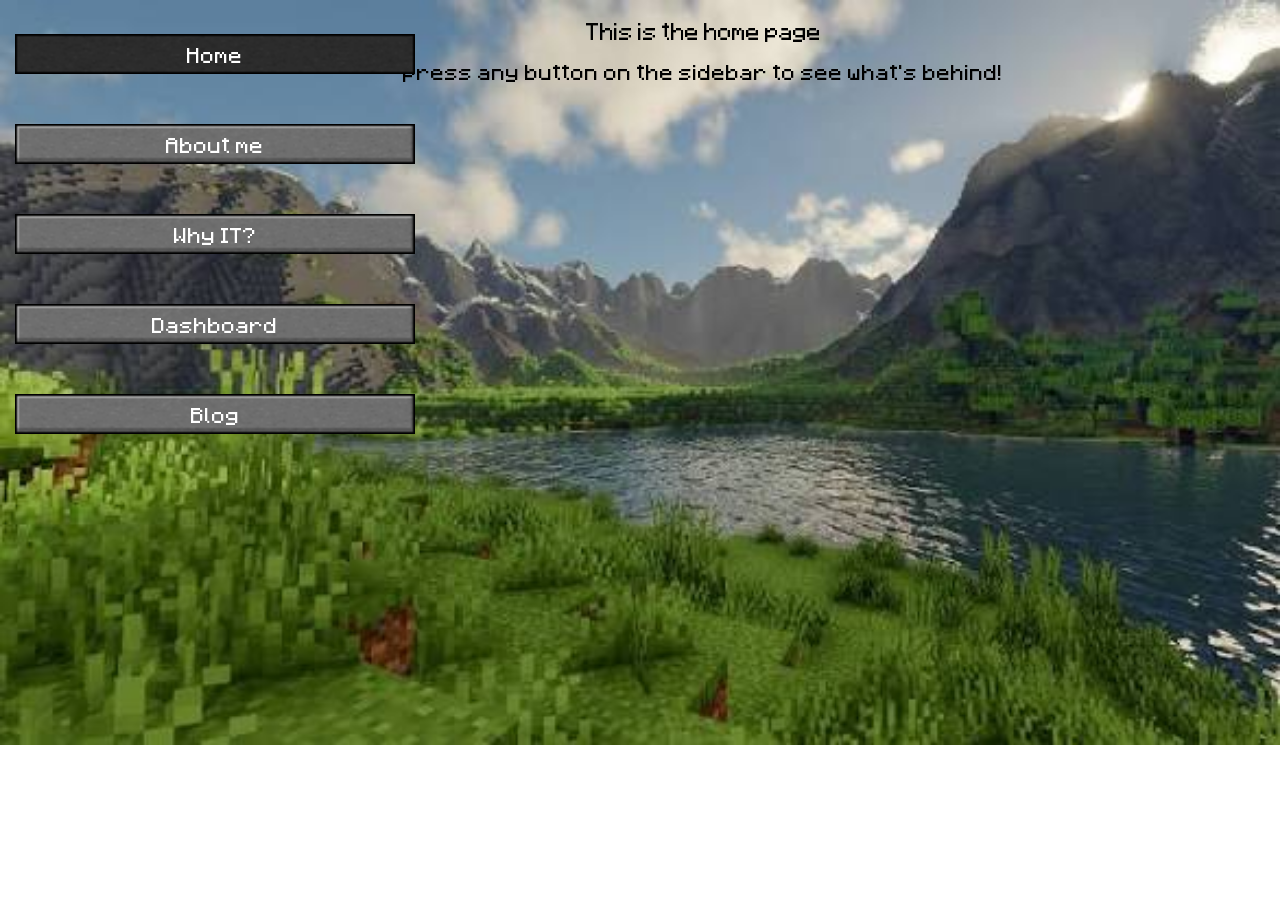
<file: index.html>
<!DOCTYPE html>

<html id="minecraft-background">
<meta name="viewport" content="width=device-width, initial-scale=1.0">

<head>
    <title>HomePage</title>
    <link rel="stylesheet" href="/resources/css/style.css">
</head>

<body>
    <nav>
        <h3 class="selector">
            <a id="active-page" href="index.html">Home</a>
            <a href="about.html">About me</a>
            <a href="why-it.html">Why IT?</a>
            <a href="dashboard.html">Dashboard</a>
            <a href="blog.html">Blog</a>
        </h3>

        <section class="main">
            <h1>This is the home page</h1>
            <p style="font-size: large;">press any button on the sidebar to see what's behind!</p>
            <script src="/resources/js/script.js"></script>
        </section>
    </nav>

</body>
<script ></script>
</html>
</file>
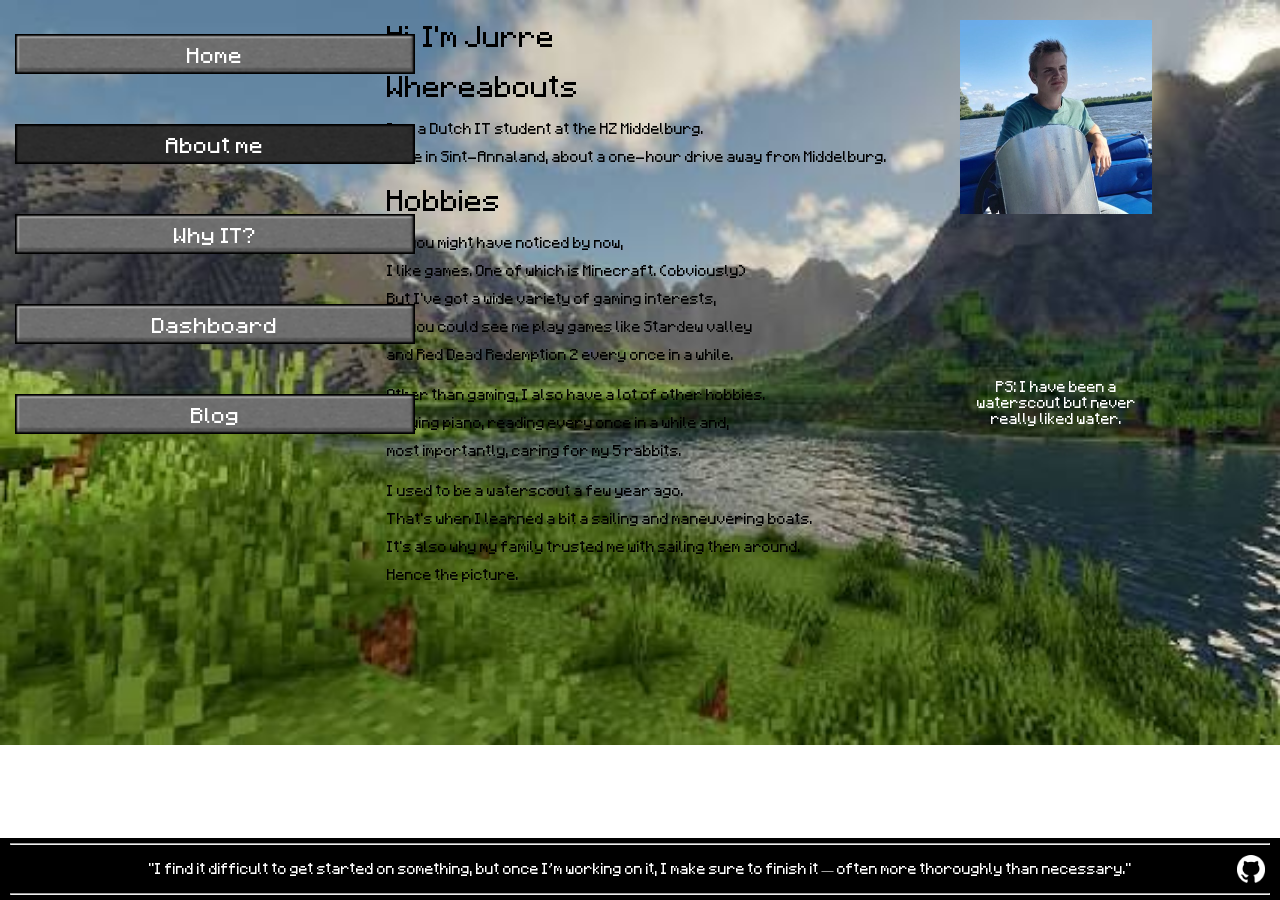
<file: about.html>
<!DOCTYPE html>

<html id="minecraft-background">

<head>
    <link rel="stylesheet" href="/resources/css/style.css">
    <title>About me</title>
</head>

<body>
    <nav>
        <h3 class="selector">
            <a href="index.html">Home</a>
            <a id="active-page" href="about.html">About me</a>
            <a href="why-it.html">Why IT?</a>
            <a href="dashboard.html">Dashboard</a>
            <a href="blog.html">Blog</a>
        </h3>
    </nav>

    <section class="main about">
        <img src="resources/images/me.jpg" alt="Picture of me">
        <p class="picture-caption">PS: I have been a waterscout but never really liked water.</p>
        <h1>Hi, I'm Jurre</h1>
        <h2>Whereabouts</h2>
        <p>I am a Dutch IT student at the HZ Middelburg.</p>
        <p>I live in Sint-Annaland, about a one-hour drive away from Middelburg.</p>
        <h2>Hobbies</h2>
        <p>As you might have noticed by now,</p>
        <p>I like games. One of which is Minecraft. (obviously) </p>
        <p>But I've got a wide variety of gaming interests,</p>
        <p>so you could see me play games like Stardew valley</p>
        <p>and Red Dead Redemption 2 every once in a while.</p>
        <p></p>
        <p>Other than gaming, I also have a lot of other hobbies.</p>
        <p>Playing piano, reading every once in a while and,</p>
        <p>most importantly, caring for my 5 rabbits.</p>
        <p></p>
        <p>I used to be a waterscout a few year ago.</p>
        <p>That's when I learned a bit a sailing and maneuvering boats.</p>
        <p>It's also why my family trusted me with sailing them around.</p>
        <p>Hence the picture.</p>
    </section>
</body>
<footer>
    <hr>

    <div class="footer-content">
        <p id="tagline">
            "I find it difficult to get started on something, but once I’m working on it, I make sure to finish
            it — often more thoroughly than necessary."
        </p>

        <a id="GitHub" href="https://github.com/Jurrevdd/Jurrevdd.github.io" target="_blank" rel="noopener noreferrer"
            aria-label="GitHub">
            <img src="resources/images/GitHub_Invertocat_White.png" alt="My GitHub page">
        </a>
    </div>

    <hr>
</footer>

</html>
</file>
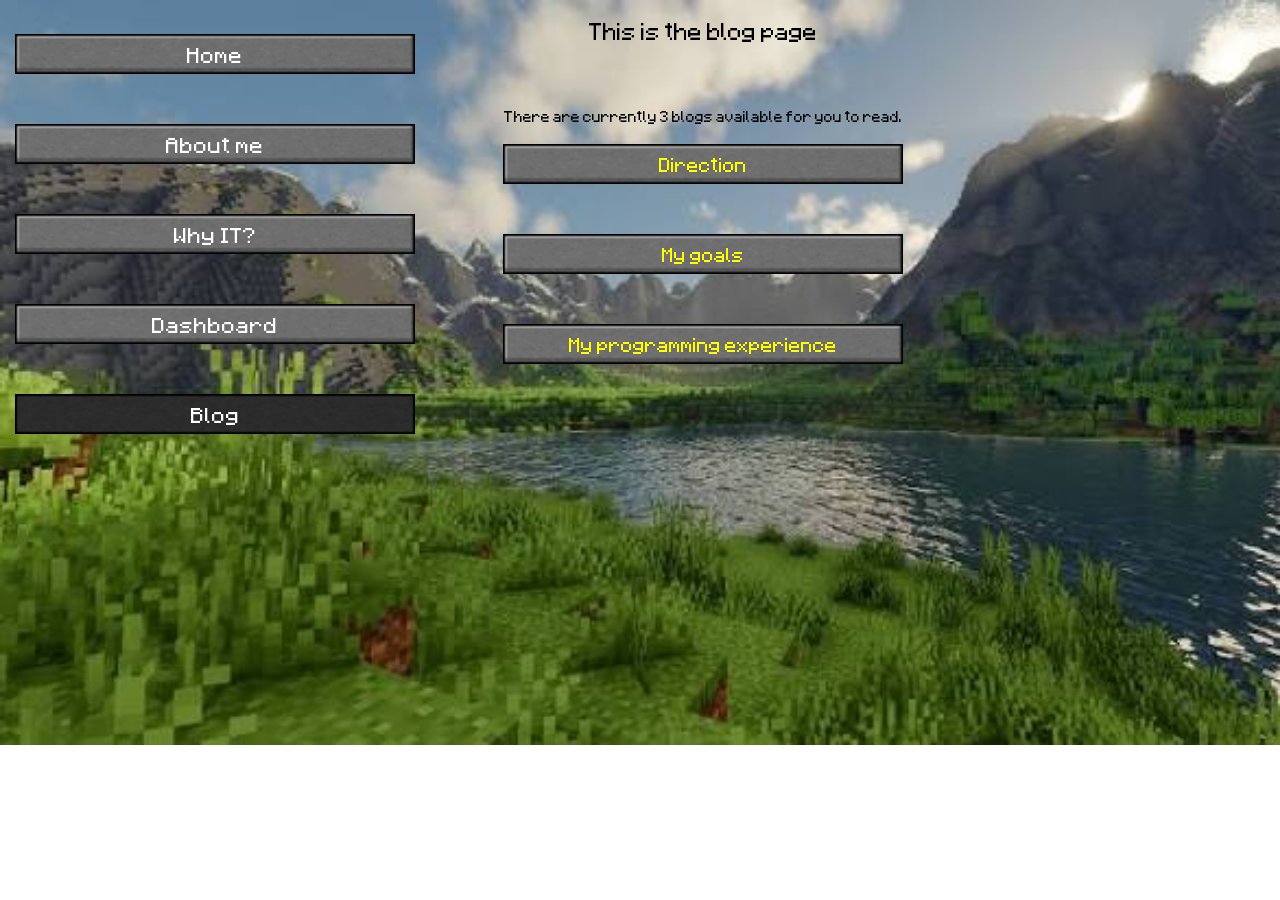
<file: blog.html>
<!DOCTYPE html>

<html id="minecraft-background">

<head>
    <link rel="stylesheet" href="/resources/css/style.css">
    <title>Blog</title>
</head>

<body>
    <nav>
        <h3 class="selector">
            <a href="index.html">Home</a>
            <a href="about.html">About me</a>
            <a href="why-it.html">Why IT?</a>
            <a href="dashboard.html">Dashboard</a>
            <a id="active-page" href="blog.html">Blog</a>
        </h3>

        <section class="main">
            <h1>This is the blog page</h1>
            <br></br>
            <p>There are currently 3 blogs available for you to read.</p>
            <a class="blogs" href="/blogs/direction.html">Direction</a>
            <a class="blogs" href="/blogs/goals.html">My goals</a>
            <a class="blogs" href="/blogs/experience.html">My programming experience</a>
        </section>
    </nav>

</body>

</html>
</file>
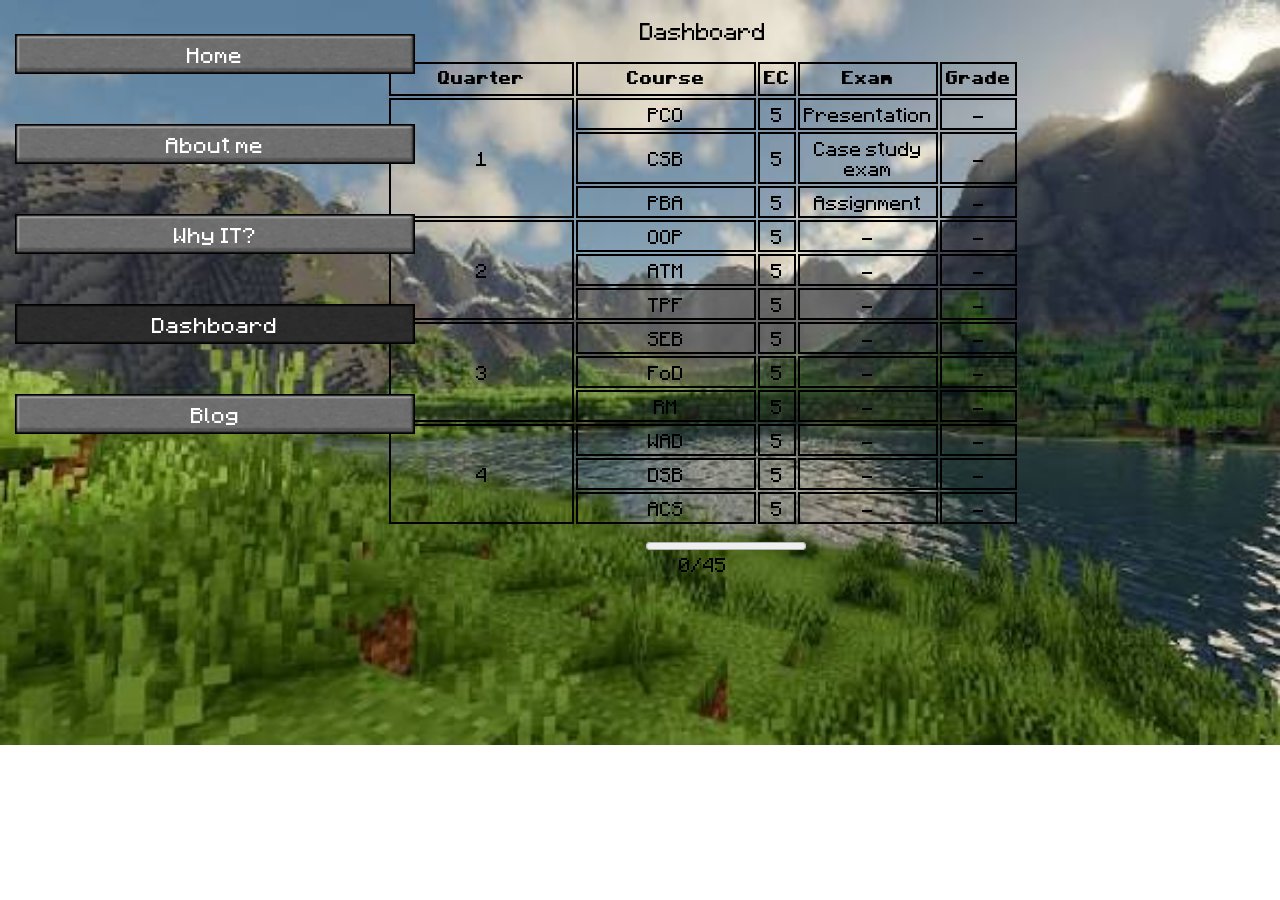
<file: dashboard.html>
<!DOCTYPE html>

<html id="minecraft-background">

<head>
    <link rel="stylesheet" href="/resources/css/style.css">
    <title>Dashboard</title>
</head>

<body>
    <nav>
        <h3 class="selector">
            <a href="index.html">Home</a>
            <a href="about.html">About me</a>
            <a href="why-it.html">Why IT?</a>
            <a id="active-page" href="dashboard.html">Dashboard</a>
            <a href="blog.html">Blog</a>
        </h3>

        <section class="main">
            <h1>Dashboard</h1>
            <table class="dashboard">
                <tr>
                    <th>Quarter</th>
                    <th>Course</th>
                    <th>EC</th>
                    <th>Exam</th>
                    <th>Grade</th>
                </tr>
                <tr>
                    <td rowspan="3" class="row-highlight-quarter-1">1</td>
                    <td class="row-highlight-1">PCO</td>
                    <td class="row-highlight-1">5</td>
                    <td class="row-highlight-1">Presentation</td>
                    <td class="row-highlight-1 grade">-</td>
                </tr>
                <tr>
                    <td class="row-highlight-2">CSB</td>
                    <td class="row-highlight-2">5</td>
                    <td class="row-highlight-2">Case study exam</td>
                    <td class="row-highlight-2 grade">-</td>
                </tr>
                <tr>
                    <td class="row-highlight-3">PBA</td>
                    <td class="row-highlight-3">5</td>
                    <td class="row-highlight-3">Assignment</td>
                    <td class="row-highlight-3 grade">-</td>
                </tr>
                <tr>
                    <td rowspan="3" class="row-highlight-quarter-2">2</td>
                    <td class="row-highlight-4">OOP</td>
                    <td class="row-highlight-4">5</td>
                    <td class="row-highlight-4">-</td>
                    <td class="row-highlight-4 grade">-</td>
                </tr>
                <tr>
                    <td class="row-highlight-5">ATM</td>
                    <td class="row-highlight-5">5</td>
                    <td class="row-highlight-5">-</td>
                    <td class="row-highlight-5 grade">-</td>
                </tr>
                <tr>
                    <td class="row-highlight-6">TPF</td>
                    <td class="row-highlight-6">5</td>
                    <td class="row-highlight-6">-</td>
                    <td class="row-highlight-6 grade">-</td>
                </tr>
                <tr>
                    <td rowspan="3" class="row-highlight-quarter-3">3</td>
                    <td class="row-highlight-7">SEB</td>
                    <td class="row-highlight-7">5</td>
                    <td class="row-highlight-7">-</td>
                    <td class="row-highlight-7 grade">-</td>
                </tr>
                <tr>
                    <td class="row-highlight-8">FoD</td>
                    <td class="row-highlight-8">5</td>
                    <td class="row-highlight-8">-</td>
                    <td class="row-highlight-8 grade">-</td>
                </tr>
                <tr>
                    <td class="row-highlight-9">RM</td>
                    <td class="row-highlight-9">5</td>
                    <td class="row-highlight-9">-</td>
                    <td class="row-highlight-9 grade">-</td>
                </tr>
                <tr>
                    <td rowspan="3" class="row-highlight-quarter-4">4</td>
                    <td class="row-highlight-10">WAD</td>
                    <td class="row-highlight-10">5</td>
                    <td class="row-highlight-10">-</td>
                    <td class="row-highlight-10 grade">-</td>
                </tr>
                <tr>
                    <td class="row-highlight-11">DSB</td>
                    <td class="row-highlight-11">5</td>
                    <td class="row-highlight-11">-</td>
                    <td class="row-highlight-11 grade">-</td>
                </tr>
                <tr>
                    <td class="row-highlight-12">ACS</td>
                    <td class="row-highlight-12">5</td>
                    <td class="row-highlight-12">-</td>
                    <td class="row-highlight-12 grade">-</td>
                </tr>
            </table>
            <p></p>
            <progress value="0" max="45"></progress>
            <span points-total>0/45</span>
        </section>
    </nav>
<script src="resources/js/script.js"></script>
</body>

</html>
</file>
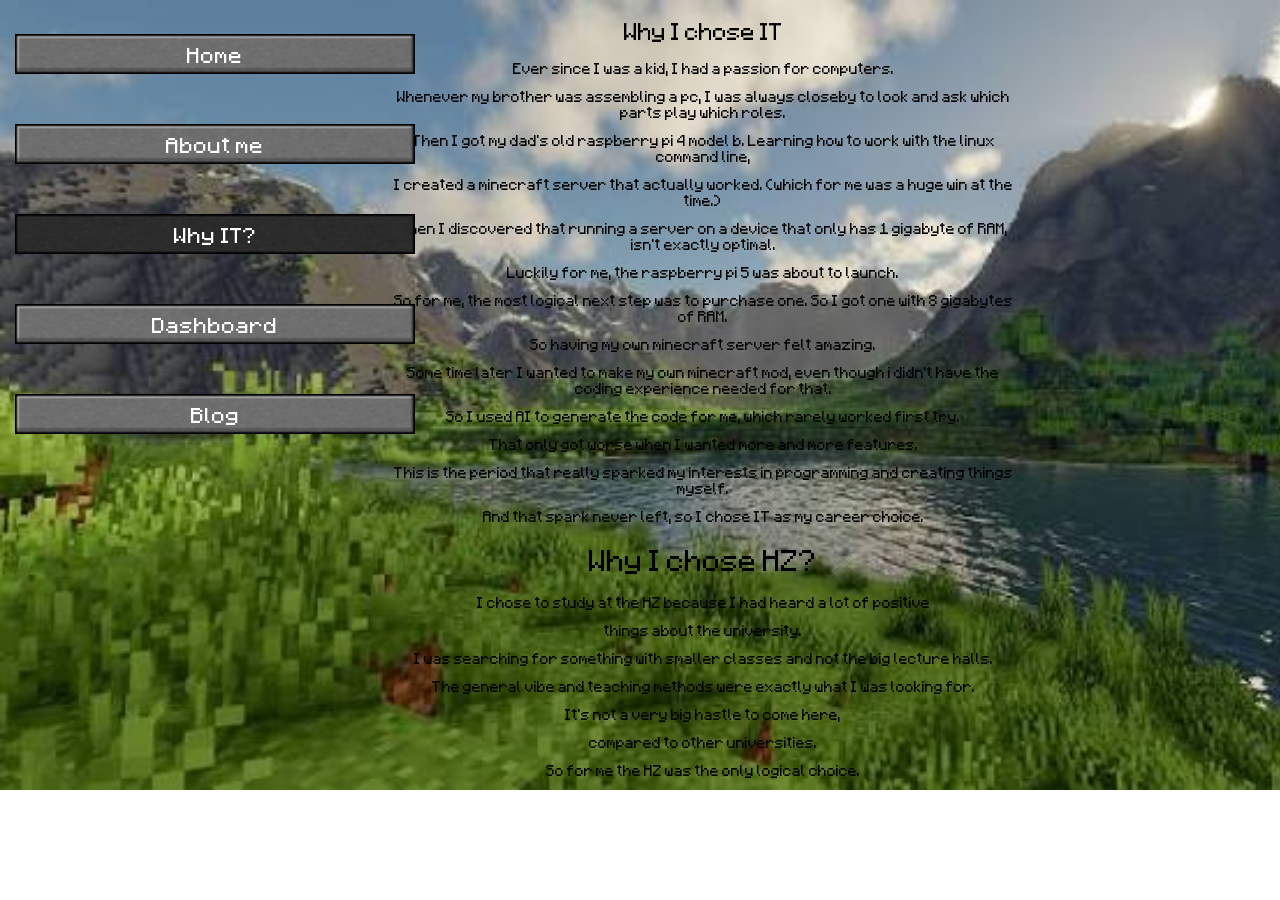
<file: why-it.html>
<!DOCTYPE html>

<html id="minecraft-background">

<head>
    <link rel="stylesheet" href="/resources/css/style.css">
    <title>Why IT?</title>
</head>

<body>
    <nav>
        <h3 class="selector">
            <a href="index.html">Home</a>
            <a href="about.html">About me</a>
            <a id="active-page" href="why-it.html">Why IT?</a>
            <a href="dashboard.html">Dashboard</a>
            <a href="blog.html">Blog</a>
        </h3>

        <section class="main">
            <h1>Why I chose IT</h1>
            <p>Ever since I was a kid, I had a passion for computers.</p>
            <p>Whenever my brother was assembling a pc, I was always closeby to look and ask which parts play which roles.</p>
            <p></p>
            <p>Then I got my dad's old raspberry pi 4 model b. Learning how to work with the linux command line,</p>
            <p>I created a minecraft server that actually worked. (which for me was a huge win at the time.)</p>
            <p></p>
            <p>Then I discovered that running a server on a device that only has 1 gigabyte of RAM, isn't exactly optimal.</p>
            <p>Luckily for me, the raspberry pi 5 was about to launch.</p>
            <p>So for me, the most logical next step was to purchase one. So I got one with 8 gigabytes of RAM.</p>
            <p>So having my own minecraft server felt amazing.</p>
            <p></p>
            <p></p>
            <p>Some time later I wanted to make my own minecraft mod, even though i didn't have the coding experience needed for that.</p>
            <p>So I used AI to generate the code for me, which rarely worked first try.</p>
            <p>That only got worse when I wanted more and more features.</p>
            <p></p>
            <p>This is the period that really sparked my interests in programming and creating things myself.</p>
            <p>And that spark never left, so I chose IT as my career choice.</p>
            <p></p>
            <h2>Why I chose HZ?</h2>
            <p>I chose to study at the HZ because I had heard a lot of positive</p>
            <p>things about the university.</p>
            <p>I was searching for something with smaller classes and not the big lecture halls.</p>
            <p>The general vibe and teaching methods were exactly what I was looking for.</p>
            <p>It's not a very big hastle to come here,</p>
            <p>compared to other universities.</p>
            <p>So for me the HZ was the only logical choice.</p>
        </section>
    </nav>

</body>

</html>
</file>
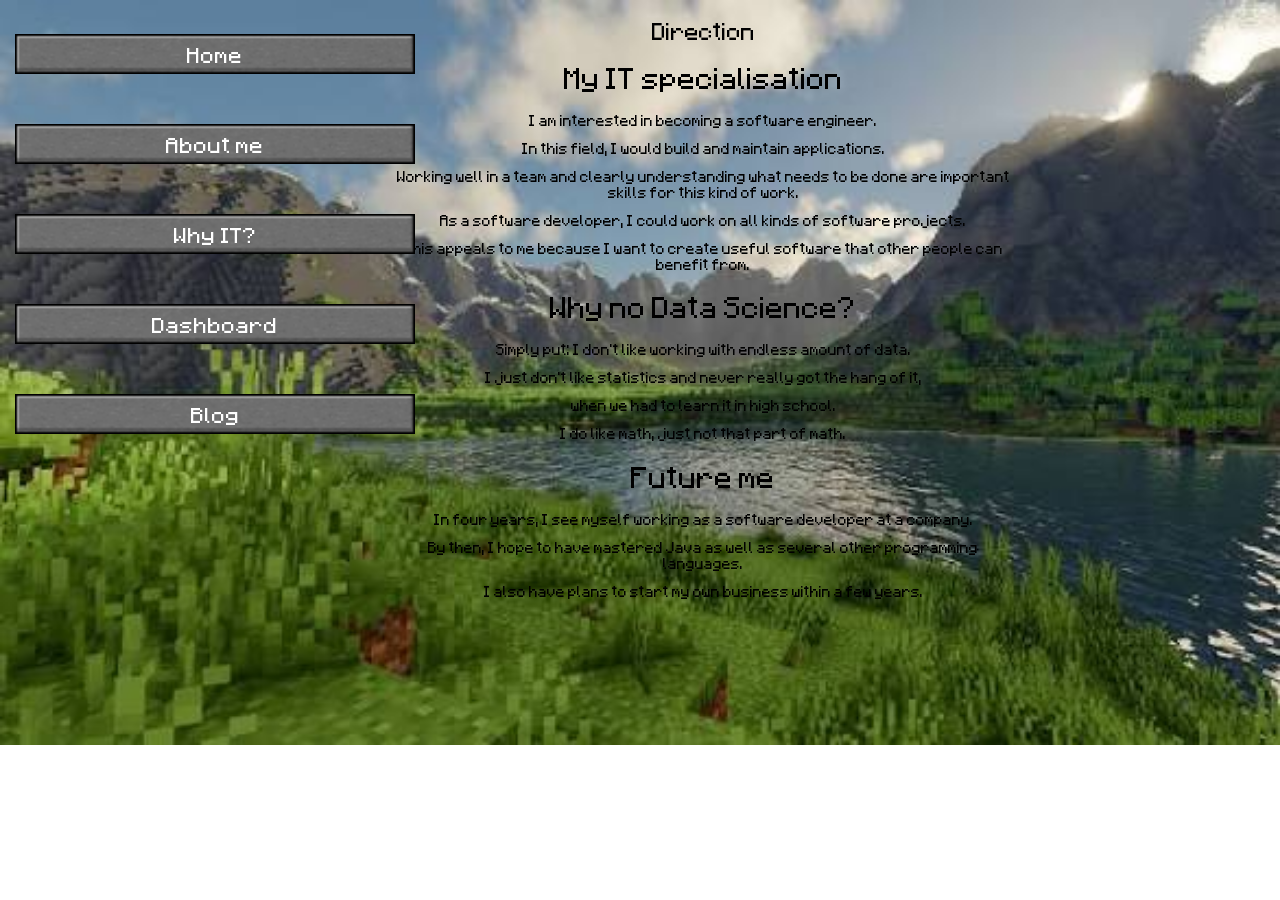
<file: blogs/direction.html>
<!DOCTYPE html>

<html id="minecraft-background">

<head>
    <link rel="stylesheet" href="/resources/css/style.css">
    <title>Direction</title>
</head>

<body>
    <nav>
        <h3 class="selector">
            <a href="../index.html">Home</a>
            <a href="../about.html">About me</a>
            <a href="../why-it.html">Why IT?</a>
            <a href="../dashboard.html">Dashboard</a>
            <a href="../blog.html">Blog</a>
        </h3>

        <section class="main">
            <h1>Direction</h1>
            <h2>My IT specialisation</h2>

            <p>I am interested in becoming a software engineer.</p>
            <p>In this field, I would build and maintain applications.</p>
            <p>Working well in a team and clearly understanding what needs to be done are important skills for this kind of work.</p>
            <p>As a software developer, I could work on all kinds of software projects.</p>
            <p>This appeals to me because I want to create useful software that other people can benefit from.</p>
            <p></p>
            <h2>Why no Data Science?</h2>
            <p>Simply put: I don't like working with endless amount of data.</p>
            <p>I just don't like statistics and never really got the hang of it,</p>
            <p>when we had to learn it in high school.</p>
            <p>I do like math, just not that part of math.</p>
            <p></p>
            <h2>Future me</h2>

            <p>In four years, I see myself working as a software developer at a company.</p>
            <p>By then, I hope to have mastered Java as well as several other programming languages.</p>
            <p>I also have plans to start my own business within a few years.</p>
        </section>
    </nav>

</body>

</html>
</file>
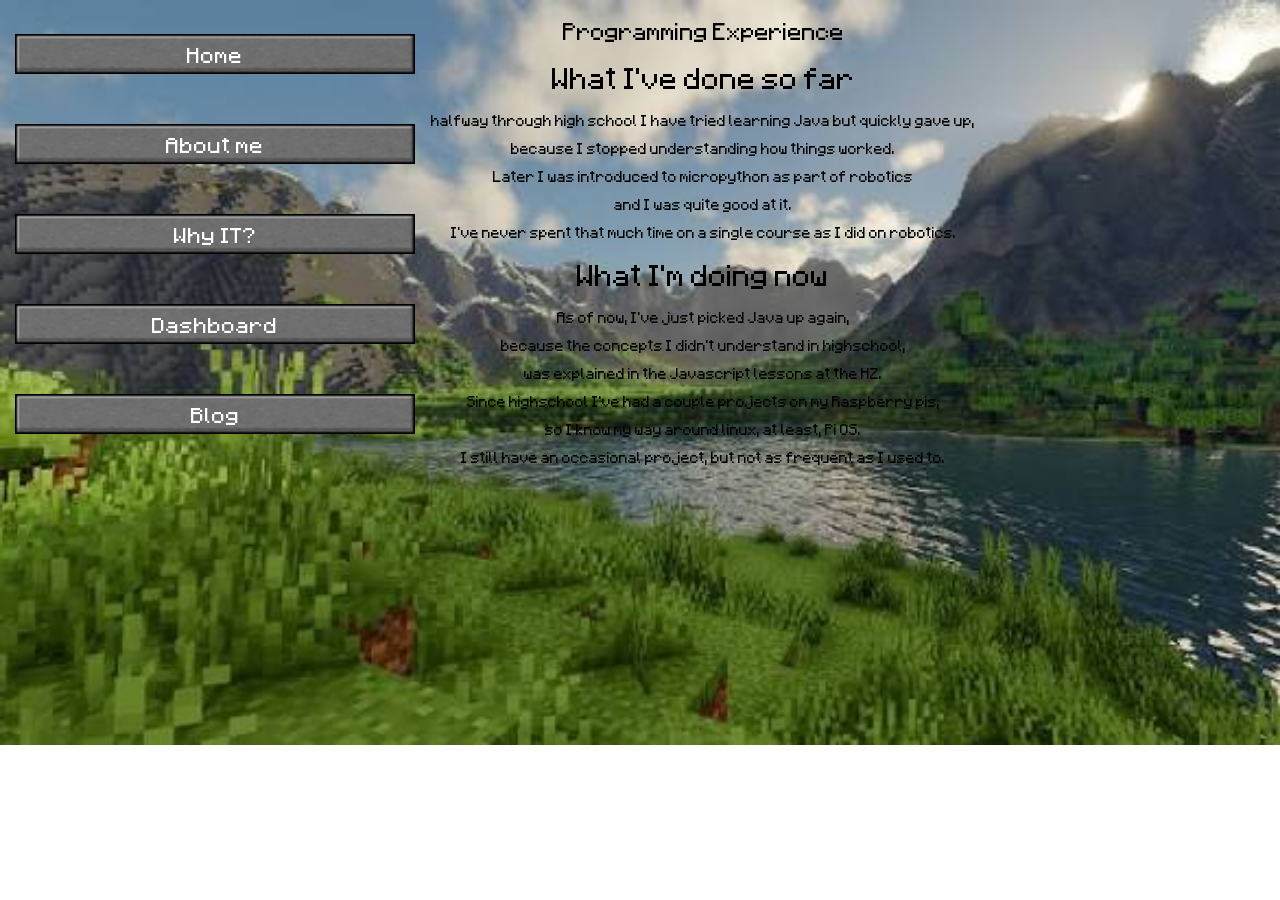
<file: blogs/experience.html>
<!DOCTYPE html>

<html id="minecraft-background">

<head>
    <link rel="stylesheet" href="/resources/css/style.css">
    <title>Programming experience</title>
</head>

<body>
    <nav>
        <h3 class="selector">
            <a href="../index.html">Home</a>
            <a href="../about.html">About me</a>
            <a href="../why-it.html">Why IT?</a>
            <a href="../dashboard.html">Dashboard</a>
            <a href="../blog.html">Blog</a>
        </h3>

        <section class="main">
            <h1>Programming Experience</h1>
            <p></p>
            <h2>What I've done so far</h2>
            <p>halfway through high school I have tried learning Java but quickly gave up,</p>
            <p>because I stopped understanding how things worked.</p>
            <p>Later I was introduced to micropython as part of robotics</p>
            <p>and I was quite good at it.</p>
            <p>I've never spent that much time on a single course as I did on robotics.</p>
            <p></p>
            <h2>What I'm doing now</h2>
            <p>As of now, I've just picked Java up again, </p>
            <p>because the concepts I didn't understand in highschool,</p>
            <p>was explained in the Javascript lessons at the HZ.</p>
            <p></p>
            <p>Since highschool I've had a couple projects on my Raspberry pis,</p>
            <p>so I know my way around linux, at least, Pi OS.</p>
            <p>I still have an occasional project, but not as frequent as I used to.</p>
        </section>
    </nav>

</body>

</html>
</file>
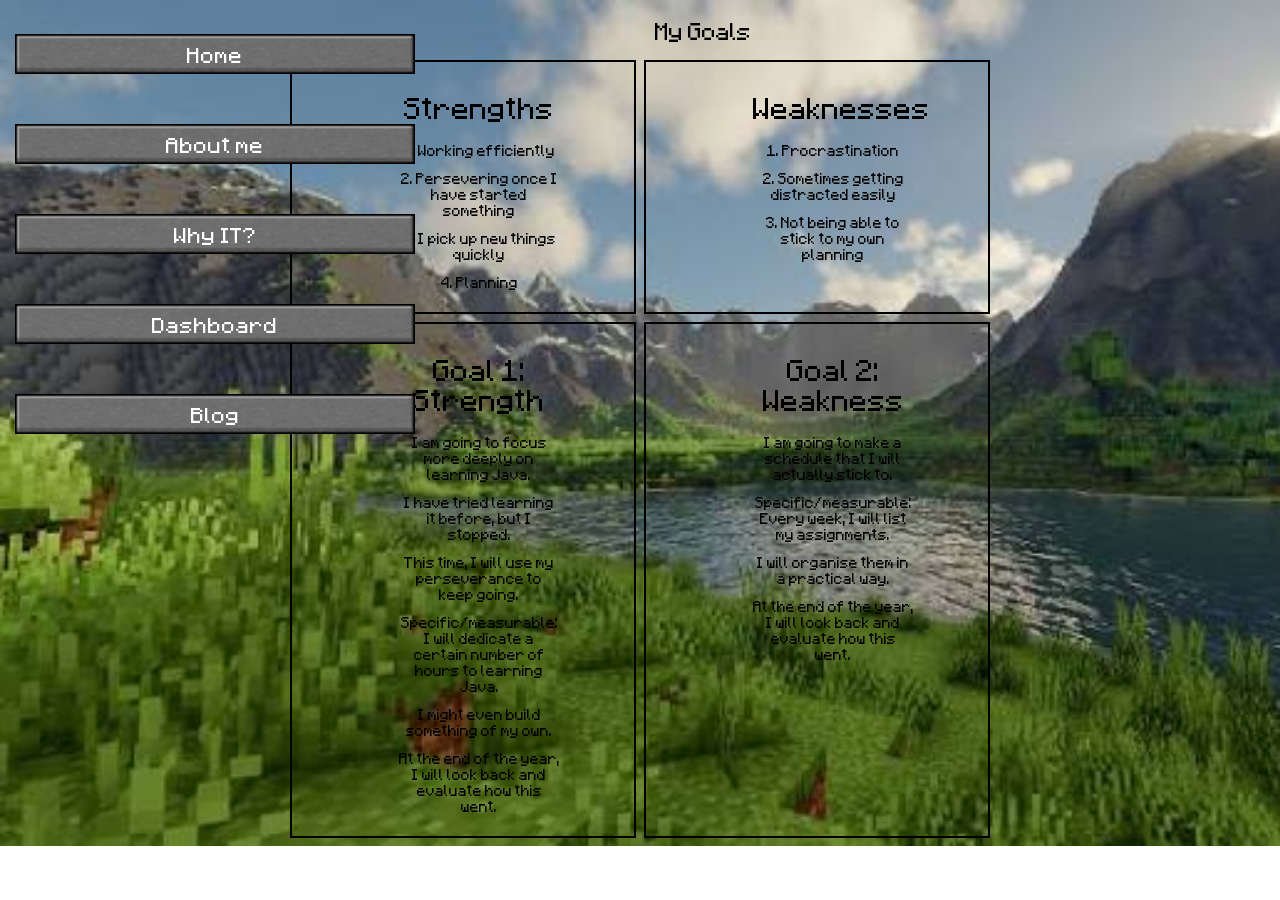
<file: blogs/goals.html>
<!DOCTYPE html>

<html id="minecraft-background">

<head>
    <link rel="stylesheet" href="/resources/css/style.css">
    <title>Goals</title>
</head>

<body>
    <nav>
        <h3 class="selector">
            <a href="../index.html">Home</a>
            <a href="../about.html">About me</a>
            <a href="../why-it.html">Why IT?</a>
            <a href="../dashboard.html">Dashboard</a>
            <a href="../blog.html">Blog</a>
        </h3>

        <section class="main">
            <h1>My Goals</h1>
            <div class="swot-grid">

                <div>
                    <h2>Strengths</h2>
                    <p>1. Working efficiently</p>
                    <p>2. Persevering once I have started something</p>
                    <p>3. I pick up new things quickly</p>
                    <p>4. Planning</p>
                </div>

                <div>
                    <h2>Weaknesses</h2>
                    <p>1. Procrastination</p>
                    <p>2. Sometimes getting distracted easily</p>
                    <p>3. Not being able to stick to my own planning</p>
                </div>

                <div>
                    <h2>Goal 1: Strength</h2>
                    <p>I am going to focus more deeply on learning Java.</p>
                    <p>I have tried learning it before, but I stopped.</p>
                    <p>This time, I will use my perseverance to keep going.</p>
                    <p>Specific/measurable: I will dedicate a certain number of hours to learning Java.</p>
                    <p>I might even build something of my own.</p>
                    <p>At the end of the year, I will look back and evaluate how this went.</p>
                </div>

                <div>
                    <h2>Goal 2: Weakness</h2>
                    <p>I am going to make a schedule that I will actually stick to.</p>
                    <p>Specific/measurable: Every week, I will list my assignments.</p>
                    <p>I will organise them in a practical way.</p>
                    <p>At the end of the year, I will look back and evaluate how this went.</p>
                </div>

            </div>
        </section>
    </nav>

</body>

</html>
</file>
<file: resources/css/style.css>
@font-face {
    font-family: 'Minecraft';
    src: url(/resources/fonts/minecraftfont.woff);
    font-weight: bold;
}

@font-face {
    font-family: 'Minecraft Bold';
    src: url(/resources/fonts/3_Minecraft-Bold.woff);
}

footer {
    background-color: black;
    position: fixed;
    bottom: 0;
    left: 0;
    width: 100%;
}

footer .footer-content {
    position: relative;
    display: flex;
    align-items: center;
    justify-content: center;
    padding: 0 60px;
}

footer #tagline {
    color: white;
    text-align: center;
    margin: 10px 0;
}

footer #GitHub {
    position: absolute;
    right: 15px;
    top: 50%;
    transform: translateY(-50%);
    display: block;
    margin: 0;
}

footer #GitHub img {
    width: 28px;
    height: 28px;
    object-fit: contain;
    display: block;
}

footer hr {
    margin: 5px 10px;
}

p {
    font-size: 75%;
}

.main h1,
h2,
h3,
h4,
h5,
h6,
p,
span {
    font-family: "Minecraft";
}



.selector {
    position: fixed;
    top: 0%;
    left: 0%;
    padding: 15px;
    font-family: "Minecraft";
}

.selector a:hover,
a:active {
    background-image: url(/resources/images/button_highlighted.png);
    background-repeat: no-repeat;
    display: block;
}


#active-page {
    background-image: url(/resources/images/button_disabled.png);
    color: white;
    background-repeat: no-repeat;
    display: block;
}

body {
    text-align: center;
}

#minecraft-background {
    background-image: url(/resources/images/minecraft-background-menu.jpg);
    background-repeat: no-repeat;
    background-size: cover;
}

.selector a {
    text-decoration: none;
    font-size: large;
    color: white;

    background-image: url(/resources/images/button.png);
    background-repeat: no-repeat;
    background-size: 100% auto;
    display: block;
    max-width: 400px;

    width: 400px;
    height: 40px;
    text-align: center;
    margin-bottom: 50px;
    line-height: 40px;

}

.main p,
h1,
h2,
table,
span {
    margin-left: 30%;
    margin-right: 20%;
    align-items: center;
    text-align: center;
}

/* Blogs */
.blogs {
    color: yellow;
    font-family: "Minecraft";
    text-decoration: none;
    display: block;
    margin: 20px auto 50px;

    background-image: url(/resources/images/button.png);
    background-repeat: no-repeat;
    background-size: 400px 40px;

    width: 400px;
    height: 40px;
    text-align: center;
    line-height: 40px;

    position: relative;
    left: 5%;
}

.blogs:hover {
    color: red;
}

/* dashboard */
.dashboard th,
td {
    border: 2px solid;
    width: 50%;
    height: 50%;
    padding: 4px;
}

.dashboard td {
    font-family: "Minecraft";
}

.dashboard th {
    font-family: "Minecraft Bold";
    font-size: large;
}

.dashboard th:hover {
    color: gray;
}

.dashboard:has(.row-highlight-1:hover) .row-highlight-1,
.dashboard:has(.row-highlight-1:hover) .row-highlight-quarter-1,
.dashboard:has(.row-highlight-2:hover) .row-highlight-2,
.dashboard:has(.row-highlight-2:hover) .row-highlight-quarter-1,
.dashboard:has(.row-highlight-3:hover) .row-highlight-3,
.dashboard:has(.row-highlight-3:hover) .row-highlight-quarter-1,
.dashboard:has(.row-highlight-4:hover) .row-highlight-4,
.dashboard:has(.row-highlight-4:hover) .row-highlight-quarter-2,
.dashboard:has(.row-highlight-5:hover) .row-highlight-5,
.dashboard:has(.row-highlight-5:hover) .row-highlight-quarter-2,
.dashboard:has(.row-highlight-6:hover) .row-highlight-6,
.dashboard:has(.row-highlight-6:hover) .row-highlight-quarter-2,
.dashboard:has(.row-highlight-7:hover) .row-highlight-7,
.dashboard:has(.row-highlight-7:hover) .row-highlight-quarter-3,
.dashboard:has(.row-highlight-8:hover) .row-highlight-8,
.dashboard:has(.row-highlight-8:hover) .row-highlight-quarter-3,
.dashboard:has(.row-highlight-9:hover) .row-highlight-9,
.dashboard:has(.row-highlight-9:hover) .row-highlight-quarter-3,
.dashboard:has(.row-highlight-10:hover) .row-highlight-10,
.dashboard:has(.row-highlight-10:hover) .row-highlight-quarter-4,
.dashboard:has(.row-highlight-11:hover) .row-highlight-11,
.dashboard:has(.row-highlight-11:hover) .row-highlight-quarter-4,
.dashboard:has(.row-highlight-12:hover) .row-highlight-12,
.dashboard:has(.row-highlight-12:hover) .row-highlight-quarter-4 {
    background-color: rgba(128, 128, 128, 0.6);
}

progress {
    position: relative;
    left: 50.5%;
    display: block;
    bottom: 15%;
}

/* about me page */
.about h1 {
    margin-bottom: 10px;
    display: flex;
}

.about h2 {
    margin-bottom: 20px;
    display: flex;
}

.about p {
    margin-bottom: 5px;
    display: flex;
}

.main img {
    position: absolute;
    width: 15%;
    right: 10%;
}

.about .picture-caption {
    position: absolute;
    top: 42%;
    right: 10%;
    width: 15%;
    margin: 0;
    color: white;
    font-family: "Minecraft";
    font-size: 75%;
    text-align: center;
}

.swot-grid {
    display: grid;
    grid-template-columns: 1fr 1fr;
    gap: 8px;
    width: 700px;
    max-width: 90%;
    margin: 0 auto;
}

.swot-grid > div {
    border: 2px solid black;
    padding: 10px;
    box-sizing: border-box;
}
</file>
